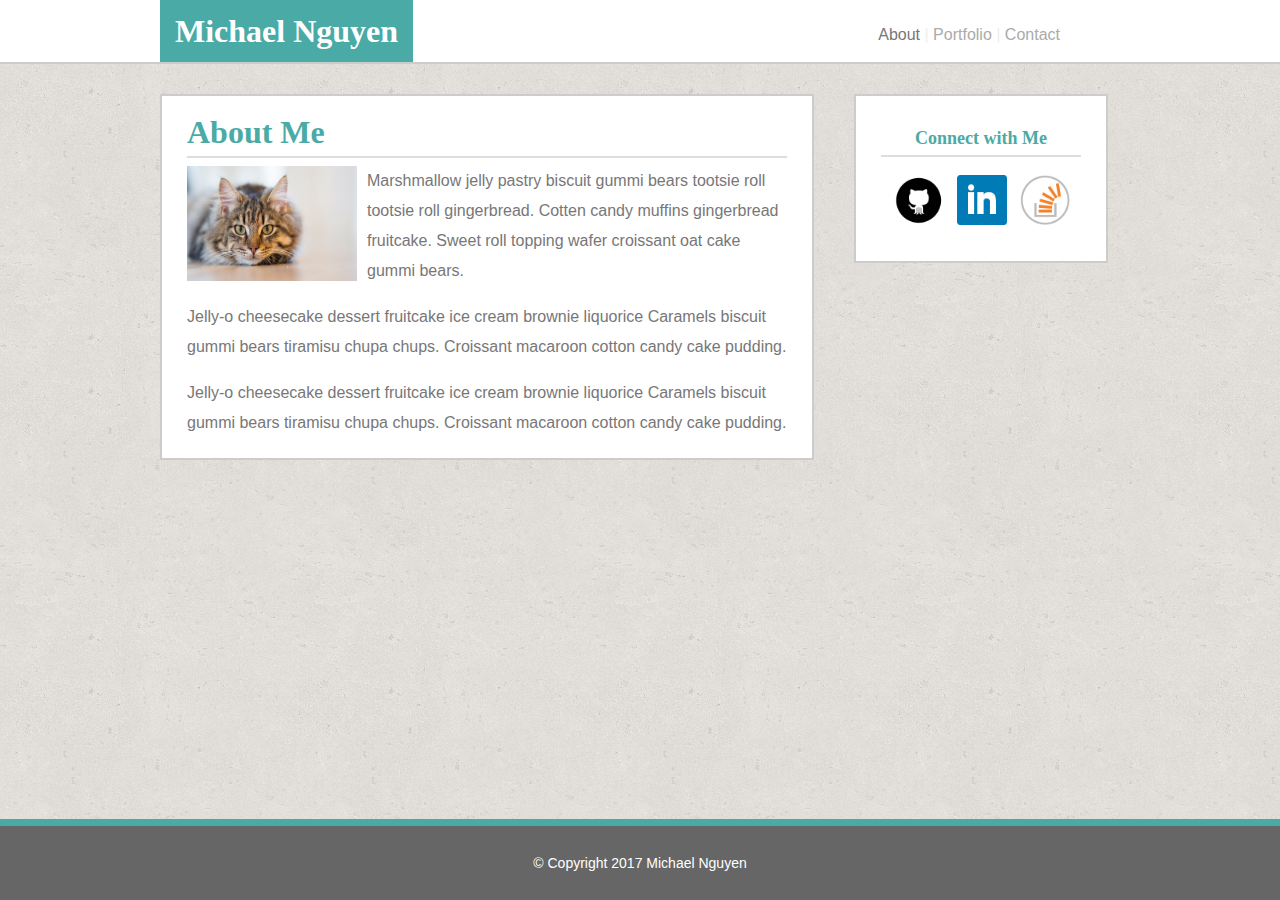
<file: index.html>
<!DOCTYPE html>
<html>

	<head>

		<title>About</title>
		<link rel="stylesheet" type="text/css" href="assets/css/reset.css">
		<link rel="stylesheet" type="text/css" href="assets/css/style.css">
		<meta name="viewport" content="width=device-width, initial-scale=1.0">

	</head>

	<body>
		
		<div class="wrapper">

			<header>
				<section id="top">
					<div class="headerHeading">Michael Nguyen</div>
					<nav>
						<a style="color: #777777;" href="index.html">About</a> |
						<a href="portfolio.html">Portfolio</a> |
						<a href="contact.html">Contact</a>
					</nav>
				</section>
			</header>

			<section id="middle">

				<div class="mainContent">
					<div class="contentHeading">About Me</div>
					<hr>
					<img id="aboutImage" src="assets/images/cat.png" width="170" height="115" style="margin-right: 10px; float: left;" alt="Cat">
					<p>
						Marshmallow jelly pastry biscuit 
						gummi bears tootsie roll tootsie roll 
						gingerbread. Cotten candy muffins
						gingerbread fruitcake. Sweet roll 
						topping wafer croissant oat cake
						gummi bears.
					</p>
					<br>
					<p>
						Jelly-o cheesecake dessert fruitcake ice cream brownie liquorice 
						Caramels biscuit gummi bears tiramisu chupa chups. Croissant
						macaroon cotton candy cake pudding.
					</p>
					<br>
					<p>
						Jelly-o cheesecake dessert fruitcake ice cream brownie liquorice 
						Caramels biscuit gummi bears tiramisu chupa chups. Croissant
						macaroon cotton candy cake pudding.
					</p>
				</div>

				<aside>
					<div class="asideHeading">Connect with Me</div>
					<hr>
					<div class="icons">
						<a href="https://github.com/michaelnguyen55"><img src="assets/images/githubicon.png" alt="GitHub"></a>
						<a href="https://www.linkedin.com/in/michael-nguyen-2153a9142/"><img src="assets/images/linkedinicon.png" alt="LinkedIn"></a>
						<a href="https://stackoverflow.com/users/8459168/michael-n?tab=profile"><img src ="assets/images/stackoverflowicon.png" alt="Stack Overflow"></a>
					</div>
				</aside>

			</section>

		</div>

		<footer>
			&copy; Copyright 2017 Michael Nguyen
		</footer>

	</body>

</html>
</file>
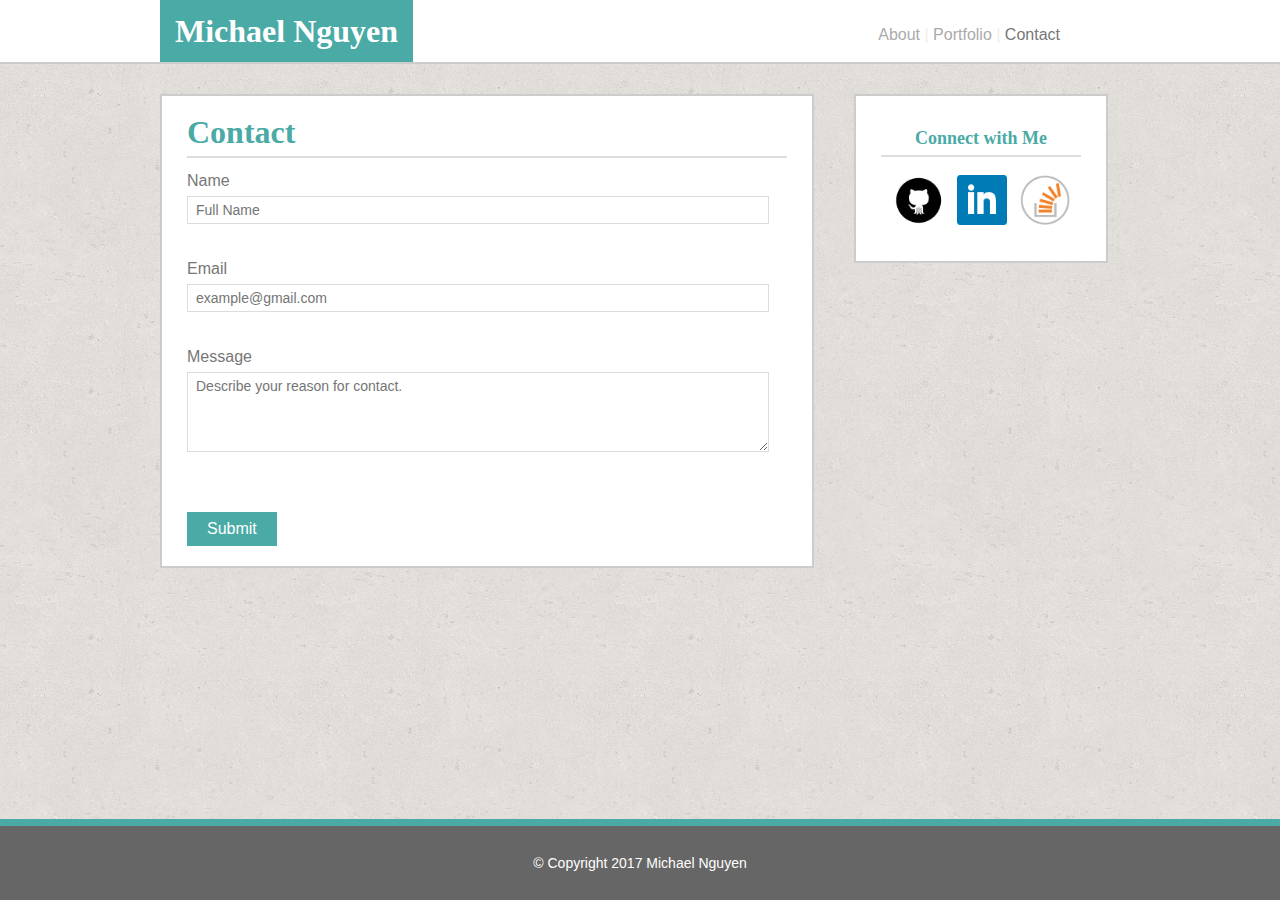
<file: contact.html>
<!DOCTYPE html>
<html>

	<head>

		<title>Contact</title>
		<link rel="stylesheet" type="text/css" href="assets/css/reset.css">
		<link rel="stylesheet" type="text/css" href="assets/css/style.css">
		<meta name="viewport" content="width=device-width, initial-scale=1.0">

	</head>

	<body>
		
		<div class="wrapper">

			<header>
				<section id="top">
					<div class="headerHeading">Michael Nguyen</div>
					<nav>
						<a href="index.html">About</a> |
						<a href="portfolio.html">Portfolio</a> |
						<a style="color: #777777;" href="contact.html">Contact</a>
					</nav>
				</section>
			</header>

			<section id="middle">

				<div class="mainContent">
					<div class="contentHeading">Contact</div>
					<hr>
					<form>
						<p>
						Name
						<input type="text" placeholder="Full Name">
						<br>
						Email
						<br>
						<input type="text" placeholder="example@gmail.com">
						<br>
						Message
						<br>
						<textarea placeholder="Describe your reason for contact."></textarea>
						<br><br>
						<input type="submit" value="Submit">
						</p>
					</form>
				</div>

				<aside>
					<div class="asideHeading">Connect with Me</div>
					<hr>
					<div class="icons">
						<a href="https://github.com/michaelnguyen55"><img src="assets/images/githubicon.png" alt="GitHub"></a>
						<a href="https://www.linkedin.com/in/michael-nguyen-2153a9142/"><img src="assets/images/linkedinicon.png" alt="LinkedIn"></a>
						<a href="https://stackoverflow.com/users/8459168/michael-n?tab=profile"><img src ="assets/images/stackoverflowicon.png" alt="Stack Overflow"></a>
					</div>
				</aside>

			</section>

		</div>

		<footer>
			&copy; Copyright 2017 Michael Nguyen
		</footer>

	</body>

</html>
</file>
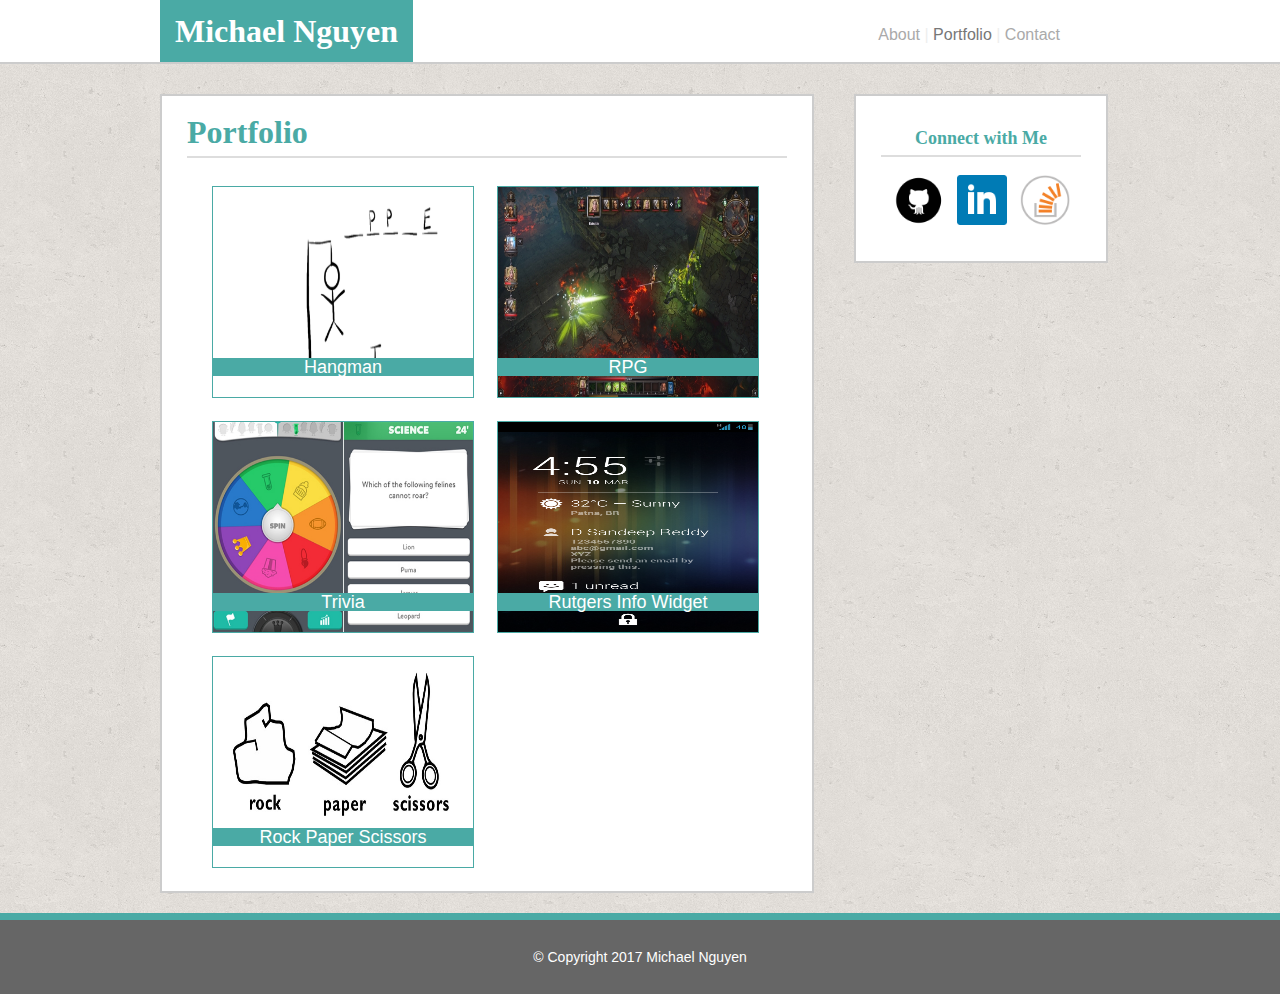
<file: portfolio.html>
<!DOCTYPE html>
<html>

	<head>

		<title>Portfolio</title>
		<link rel="stylesheet" type="text/css" href="assets/css/reset.css">
		<link rel="stylesheet" type="text/css" href="assets/css/style.css">
		<meta name="viewport" content="width=device-width, initial-scale=1.0">

	</head>

	<body>
		
		<div class="wrapper">
		
			<header>
				<section id="top">
					<div class="headerHeading">Michael Nguyen</div>
					<nav>
						<a href="index.html">About</a> |
						<a style="color: #777777;" href="portfolio.html">Portfolio</a> |
						<a href="contact.html">Contact</a>
					</nav>
				</section>
			</header>

			<section id="middle">

				<div class="mainContent">
					<div class="contentHeading">Portfolio</div>
					<hr>
					<div class="gallery">
						<div class="imageContainer">
							<a href="#">
							<img src="assets/images/hangman.png" alt="Hangman">
							<div class="galleryText">Hangman</div>
							</a>
						</div>
						<div class="imageContainer">
							<a href="#">
								<img src="assets/images/rpg.png" alt="RPG">
								<div class="galleryText">RPG</div>
								</a>
						</div>
							<div class="imageContainer">
							<a href="#">
								<img src="assets/images/trivia.png" alt="Trivia">
								<div class="galleryText">Trivia</div>
							</a>
						</div>
						<div class="imageContainer">
							<a href="#">
								<img src="assets/images/infowidget.png" alt="Rutgers Info Widget">
								<div class="galleryText">Rutgers Info Widget</div>
							</a>
						</div>
						<div class="imageContainer">
							<a href="#">
								<img src="assets/images/rockpaperscissors.png" alt="Rock Paper Scissors">
								<div class="galleryText">Rock Paper Scissors</div>
							</a>
						</div>
					</div>	
				</div>

				<aside>
					<div class="asideHeading">Connect with Me</div>
					<hr>
					<div class="icons">
						<a href="https://github.com/michaelnguyen55"><img src="assets/images/githubicon.png" alt="GitHub"></a>
						<a href="https://www.linkedin.com/in/michael-nguyen-2153a9142/"><img src="assets/images/linkedinicon.png" alt="LinkedIn"></a>
						<a href="https://stackoverflow.com/users/8459168/michael-n?tab=profile"><img src ="assets/images/stackoverflowicon.png" alt="Stack Overflow"></a>
					</div>
				</aside>

			</section>

		</div>

		<footer>
			&copy; Copyright 2017 Michael Nguyen
		</footer>

	</body>

</html>
</file>
<file: assets/css/style.css>
header {
	background-color: white;
	margin-bottom: 30px;
	width: 100%;
	border-bottom: 2px solid #cccccc;
}

body {
	background-image: url("../images/corkwallet.png");
	display: flex;
 	flex-direction: column;
}

html, body {
  height: 100%;
}

footer {
	font-family: 'Arial', 'Helvetica Neue', Helvetica, sans-serif;
	font-size: 14px;
	text-align: center;
	background-color: #666666;
	padding: 30px;
	color: white;
    border-top: 7px solid #4aaaa5;
  	margin-top: 20px;
}

.wrapper {
  flex: 1 0 auto;
}

#middle, #top {
	max-width: 960px;
	width: 100%;
	margin: auto;
	clear: both;
	overflow: auto;
}

.headerHeading {
	background-color: #4aaaa5;
	text-align: center;
	font-size: 32px;
	font-weight: bold;
	color: white;
	max-width: 250px;
	padding: 15px;
	float: left;
}



/*---------- Nav Bar ----------*/
nav a {
	color: #aaaaaa;
	text-decoration: none;
	-webkit-transition: all 0.20s ease-in-out;
	-moz-transition: all 0.20s ease-in-out;
	-ms-transition: all 0.20s ease-in-out;
	-o-transition: all 0.20s ease-in-out;
	outline: none;
}

nav a:visited {
	color: #aaaaaa;
}

nav a:hover {
	color: #dddddd;
}

nav a:active {
	color: #777777;
}

nav {
	margin:20px 60px 0px 0px;
	color: #eeeeee;
	float: right;
	font-family: 'Arial', 'Helvetica Neue', Helvetica, sans-serif;
	font-size: 16px;
	line-height:30px;
}
/*---------- End Nav Bar ----------*/



/*---------- Main Content ----------*/
.contentHeading {
	font-family: 'Georgia', Times, Times New Roman, serif;
	font-size: 32px;
	font-weight: bold;
	color: #4aaaa5;
}

.mainContent {
	max-width: 600px;
	width: 80%;
	background-color: white;
	border: 2px solid #cccccc;
	float: left;
	padding: 20px 25px 20px 25px;
	margin-right: 40px;
}

p {
	font-family: 'Arial', 'Helvetica Neue', Helvetica, sans-serif;
	font-size: 16px;
	color: #777777;
	line-height:30px;
}

hr {
	border: 0.5px solid #dddddd;
}
/*---------- End Main Content ----------*/



/*---------- Aside ----------*/
aside {
	text-align: center;
	float: left;
	background-color: white;
	border: 2px solid #cccccc;
	width: 100%;
	max-width: 200px;
	min-height: 125px;
	padding: 20px 25px 20px 25px;
}

.asideHeading {
	margin-top:13px;
	font-family: 'Georgia', Times, Times New Roman, serif;
	font-size: 18px;
	font-weight: bold;
	color: #4aaaa5
}

.icons {
	width: 100%;
}

.icons img {
    margin: 10px 0px 0px 13px;
	max-width: 50px;
	width: 100%;
	height: 50px;
	float: left;
}
/*---------- End Aside ----------*/



/*---------- Portfolio Gallery ----------*/
.gallery {
	width: 100%;
}

.gallery img {
	width: 100%;
	height: 210px;
	border: 1px solid #4aaaa5;
}

.imageContainer {
	max-width: 260px;
	width: 100%;
	margin: 20px 0px 0px 25px;
	position: relative;
	float: left;
}

.imageContainer a {
	-webkit-transition: all 0.20s ease-in-out;
	-moz-transition: all 0.20s ease-in-out;
	-ms-transition: all 0.20s ease-in-out;
	-o-transition: all 0.20s ease-in-out;
}

.imageContainer a:hover{
	opacity: 0.7;
}

.galleryText{
	font-family: 'Arial', 'Helvetica Neue', Helvetica, sans-serif;
	font-size: 18px;
	color: white;
	text-align: center;
	background-color: #4aaaa5;
	width: 100%;
	position: absolute;
	left: 1px;
	bottom: 25px;
	float: left;
}
/*---------- End Portfolio Gallery ----------*/



/*---------- Contact Form ----------*/
input[type=text] {
	max-width: 582px;
	width: 100%;
}

textarea {
	min-height: 80px;
	max-height: 300px;
	max-width: 582px;
	width: 100%;
}

input[type=text], textarea {
	box-sizing : border-box;
	display: block;
	font-family: 'Arial', 'Helvetica Neue', Helvetica, sans-serif;
	color: #777777;
	font-size: 14px;
	-webkit-transition: border 0.20s ease-in-out, box-shadow 0.20s ease-in-out;
	-moz-transition: border 0.20s ease-in-out, box-shadow 0.20s ease-in-out;
	-ms-transition: border 0.20s ease-in-out, box-shadow 0.20s ease-in-out;
	-o-transition: border 0.20s ease-in-out, box-shadow 0.20s ease-in-out;
	outline: none;
	border: 1px solid #dddddd;
	padding: 5px 8px 5px 8px;
} 

input[type=text]:hover, textarea:hover{
	border: 1px solid #bbbbbb;
}

input[type=text]:focus, textarea:focus {    
	border: 1px solid #4aaaa5;
	box-shadow: 0 0 3px #4aaaa5; 
}

input[type=submit] {
	font-family: 'Arial', 'Helvetica Neue', Helvetica, sans-serif;
	font-size: 16px;
	color: white;
    padding: 8px 20px 8px 20px; 
    background-color: #4aaaa5; 
    border:0 none;
    cursor:pointer;
    -webkit-transition: all 0.20s ease-in-out;
	-moz-transition: all 0.20s ease-in-out;
	-ms-transition: all 0.20s ease-in-out;
	-o-transition: all 0.20s ease-in-out;
	outline: none;
}

input[type=submit]:hover {
	background-color: #4cccc5;
}
/*---------- End Contact Form ----------*/


@media screen and (max-width: 980px) {

	.headerHeading{
		margin-left: 100px;	
	}

	.mainContent{
		width: 40%;
		margin-left: 100px;	
	}

	#aboutImage{
		width: 100%;
		height: 100%;
	}
	
  }

@media screen and (max-width: 768px) {

	.headerHeading{
		margin-left: 30px;	
	}

	.mainContent{
		width: 85%;
		margin-left: 30px;
	}

	#aboutImage{
		width: 40%;
		height: 100%;
	}
 
    aside{
    	text-align: left;
    	margin-left: 30px;
    	max-width: 600px;
    	width: 85%;
    }
  }

@media screen and (max-width: 640px) {
	
	#aboutImage{
		width: 100%;
		height: 100%;
	}

	.mainContent{
		width: 90%;
		margin-left: 0px;
	}

	.headerHeading {
		max-width: 100%;
		width: 95%;
		margin: 0px;
	}

	.imageContainer {
		max-width: 500px;
	}

	.gallery img{
		height: 300px;
	}

	.galleryText{
		font-size: 50px;
	}

	nav {
		float: none;
		text-align: center;
		margin: 0;
	}

	nav a{
		margin: 35px;
		font-size: 20px;
	}

	aside {
		margin-left: 0;
		width: 90%;
	}
}
</file>
